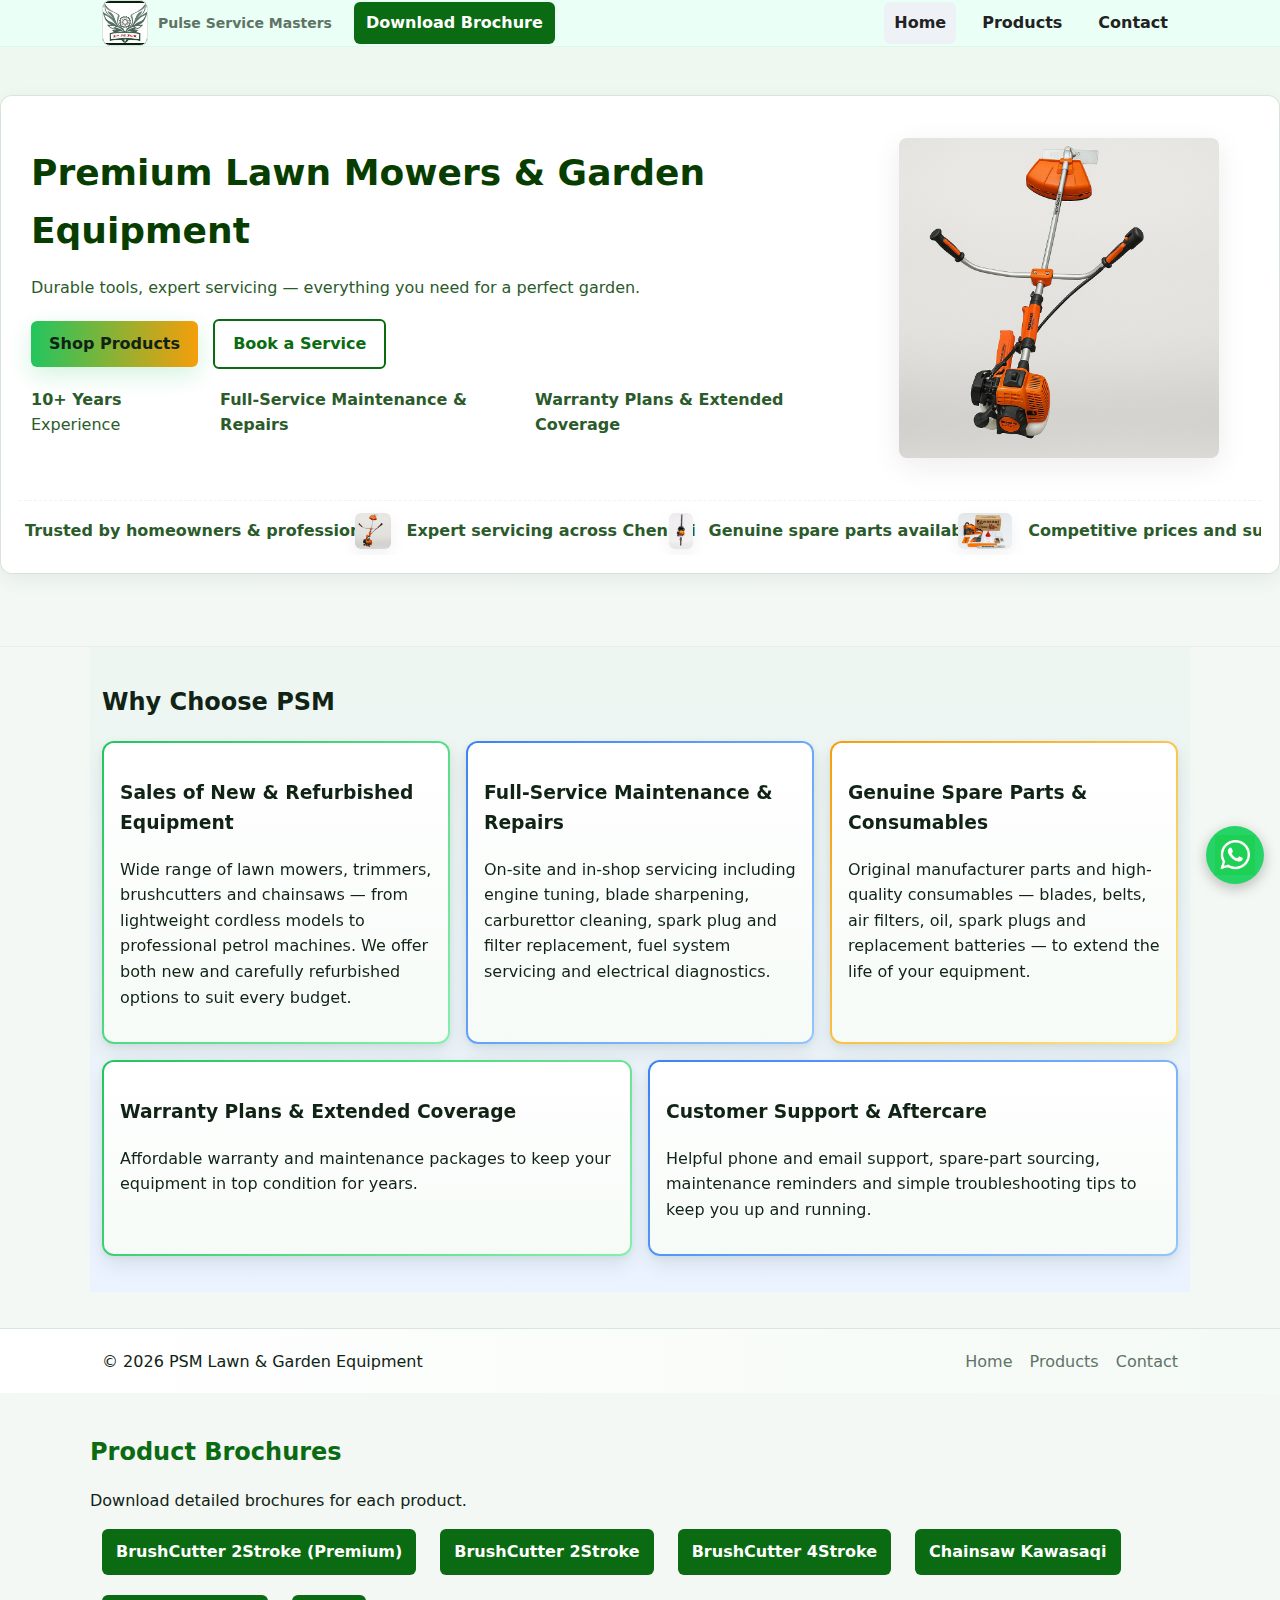
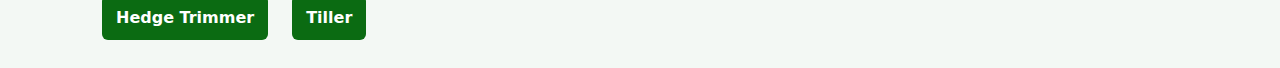
<file: index.html>
<!DOCTYPE html>

<html lang="en">
<head>
<meta charset="utf-8"/>
<meta content="width=device-width, initial-scale=1.0" name="viewport"/>
<title>PSM Lawn &amp; Garden Equipment | Home</title>
<link href="css/styles.css" rel="stylesheet"/>
</head>
<body class="page-surface page-home">
<header class="site-header">
<div class="container header-inner">
<div class="brand">
    <a class="logo" href="index.html"><img  src="assets/psm-logo.png" alt="PSM logo"/ loading="lazy"></a>
    <span class="tagline brand-name">Pulse Service Masters</span>
  
    <a class="btn btn-brochure" href="#brochures" download>Download Brochure</a>
  </div>
<button aria-label="Toggle navigation" class="nav-toggle" id="navToggle">☰</button>
<nav class="site-nav" id="siteNav">
<a class="active" href="index.html">Home</a>
<a href="products.html">Products</a>
<a href="contact.html">Contact</a>
</nav>
</div>
</header>

<!-- BEGIN: HERO SECTION ADDED BY CHATGPT -->
<section class="hero">
  <div class="container hero-box">
    <div class="hero-inner">
      <div class="hero-copy">
        <h1>Premium Lawn Mowers &amp; Garden Equipment</h1>
        <p class="lead">Durable tools, expert servicing — everything you need for a perfect garden.</p>
        <div class="hero-ctas">
          <a class="btn btn-primary" href="products.html">Shop Products</a>
          <a class="btn btn-outline" href="contact.html">Book a Service</a>
        </div>
        <ul class="hero-features">
          <li><strong>10+ Years</strong> Experience</li>
          <li><strong>Full-Service Maintenance &amp; Repairs</strong></li>
          <li><strong>Warranty Plans &amp; Extended Coverage</strong></li>
        </ul>
      </div>
      <div class="hero-media">
        <div class="hero-rotator-wrap" aria-live="polite">
          <a id="heroRotatorLink" href="product-brushcutter-2s.html" target="_self" rel="noopener">
            <img id="heroRotator" class="hero-image" src="assets/brushcutter-2s.png" alt="Featured product" loading="lazy"/>
          </a>
        </div>
      </div>
    </div>
    <div class="hero-marquee-wrap">
      <div class="hero-marquee" id="heroMarquee" role="region" aria-label="Highlights">
        <div class="marquee-item">
          <span>Trusted by homeowners &amp; professionals</span>
        </div>
        <div class="marquee-item">
          <img src="assets/brushcutter-2s.png" alt="Brushcutter" loading="lazy"/><span>Expert servicing across Chennai</span>
        </div>
        <div class="marquee-item">
          <img src="assets/hedge-trimmer.png" alt="Hedge trimmer" loading="lazy"/><span>Genuine spare parts available</span>
        </div>
        <div class="marquee-item">
          <img src="assets/chainsaw.png" alt="Chainsaw" loading="lazy"/><span>Competitive prices and support</span>
        </div>
      </div>
    </div>
  </div>
</section>
<!-- END: HERO SECTION ADDED BY CHATGPT -->

<main>
<section class="highlights container section-3">
<h2>Why Choose PSM</h2>
<div class="grid-3">
<div class="card">
<h3>Sales of New &amp; Refurbished Equipment</h3>
<p>Wide range of lawn mowers, trimmers, brushcutters and chainsaws — from lightweight cordless models to professional petrol machines. We offer both new and carefully refurbished options to suit every budget.</p>
</div>
<div class="card">
<h3>Full-Service Maintenance &amp; Repairs</h3>
<p>On-site and in-shop servicing including engine tuning, blade sharpening, carburettor cleaning, spark plug and filter replacement, fuel system servicing and electrical diagnostics.</p>
</div>
<div class="card">
<h3>Genuine Spare Parts &amp; Consumables</h3>
<p>Original manufacturer parts and high-quality consumables — blades, belts, air filters, oil, spark plugs and replacement batteries — to extend the life of your equipment.</p>
</div>
</div>
<div class="grid-2" style="margin-top:16px;">
<div class="card">
<h3>Warranty Plans &amp; Extended Coverage</h3>
<p>Affordable warranty and maintenance packages to keep your equipment in top condition for years.</p>
</div>
<div class="card">
<h3>Customer Support &amp; Aftercare</h3>
<p>Helpful phone and email support, spare-part sourcing, maintenance reminders and simple troubleshooting tips to keep you up and running.</p>
</div>
</div>
</section>
</main>
<footer class="site-footer">
<div class="container footer-inner">
<div>© <span id="year"></span> PSM Lawn &amp; Garden Equipment</div>
<nav>
<a href="index.html">Home</a>
<a href="products.html">Products</a>
<a href="contact.html">Contact</a>
</nav>
</div>
</footer>
<script src="js/script.js"></script>

<section id="brochures" class="brochures container">
  <h2>Product Brochures</h2>
  <p>Download detailed brochures for each product.</p>
  <div class="brochure-grid">
  <div class="brochure-item"><a class="btn btn-brochure" href="assets/PSM_BrushCutter_2Stroke_Premium.pdf" download>BrushCutter 2Stroke (Premium)</a></div>
  <div class="brochure-item"><a class="btn btn-brochure" href="assets/PSM_BrushCutter_2Stroke.pdf" download>BrushCutter 2Stroke</a></div>
  <div class="brochure-item"><a class="btn btn-brochure" href="assets/PSM_BrushCutter_4Stroke.pdf" download>BrushCutter 4Stroke</a></div>
  <div class="brochure-item"><a class="btn btn-brochure" href="assets/PSM_Chainsaw_Kawasaqi.pdf" download>Chainsaw Kawasaqi</a></div>
  <div class="brochure-item"><a class="btn btn-brochure" href="assets/PSM_Hedge_Trimmer.pdf" download>Hedge Trimmer</a></div>
  <div class="brochure-item"><a class="btn btn-brochure" href="assets/PSM_Tiller.pdf" download>Tiller</a></div>

  </div>
</section>





<!-- WhatsApp Floating Button -->
<a href="https://wa.me/919894471387?text=Hi%20I%20would%20like%20to%20know%20more%20about%20your%20products"
   class="whatsapp-float"
   target="_blank"
   rel="noopener"
   aria-label="Chat with us on WhatsApp"><img  class="whatsapp-icon-img" src="assets/whatsapp-icon.png" alt="WhatsApp" class="whatsapp-icon-img whatsapp-icon-img" loading="lazy">
</a>


<script>
document.addEventListener('DOMContentLoaded', function(){
  // Wrap direct brochure links in .brochure-item and ensure container has .product-brochures
  var container = document.querySelector('.product-brochures') || document.getElementById('product-brochures');
  if (!container) {
    // try to find by heading text "Product Brochures"
    var headings = Array.from(document.querySelectorAll('h2,h3,h4'));
    var broHead = headings.find(h=>/brochur/i.test(h.textContent));
    if (broHead) {
      container = broHead.nextElementSibling;
      if (container && !container.classList.contains('product-brochures')) container.classList.add('product-brochures');
    }
  } else {
    container.classList.add('product-brochures');
  }
  if (container) {
    var links = Array.from(container.querySelectorAll('a'));
    links.forEach(function(a){
      if (!a.classList.contains('brochure-link')) a.classList.add('brochure-link');
      if (!a.closest('.brochure-item')) {
        var wrap = document.createElement('div'); wrap.className='brochure-item';
        a.parentNode.insertBefore(wrap, a);
        wrap.appendChild(a);
        // add caption if missing
        if (!wrap.querySelector('.brochure-caption')) {
          var cap = document.createElement('div'); cap.className='brochure-caption';
          cap.textContent = a.getAttribute('data-caption') || 'PSM — Pulse Service Masters';
          wrap.appendChild(cap);
        }
      }
    });
  }

  // Ensure external links that open in new tab have rel attributes
  document.querySelectorAll('a[target="_blank"]').forEach(function(el){ if(!el.rel) el.rel='noopener noreferrer'; });

});
</script>

</body>
</html>
</file>
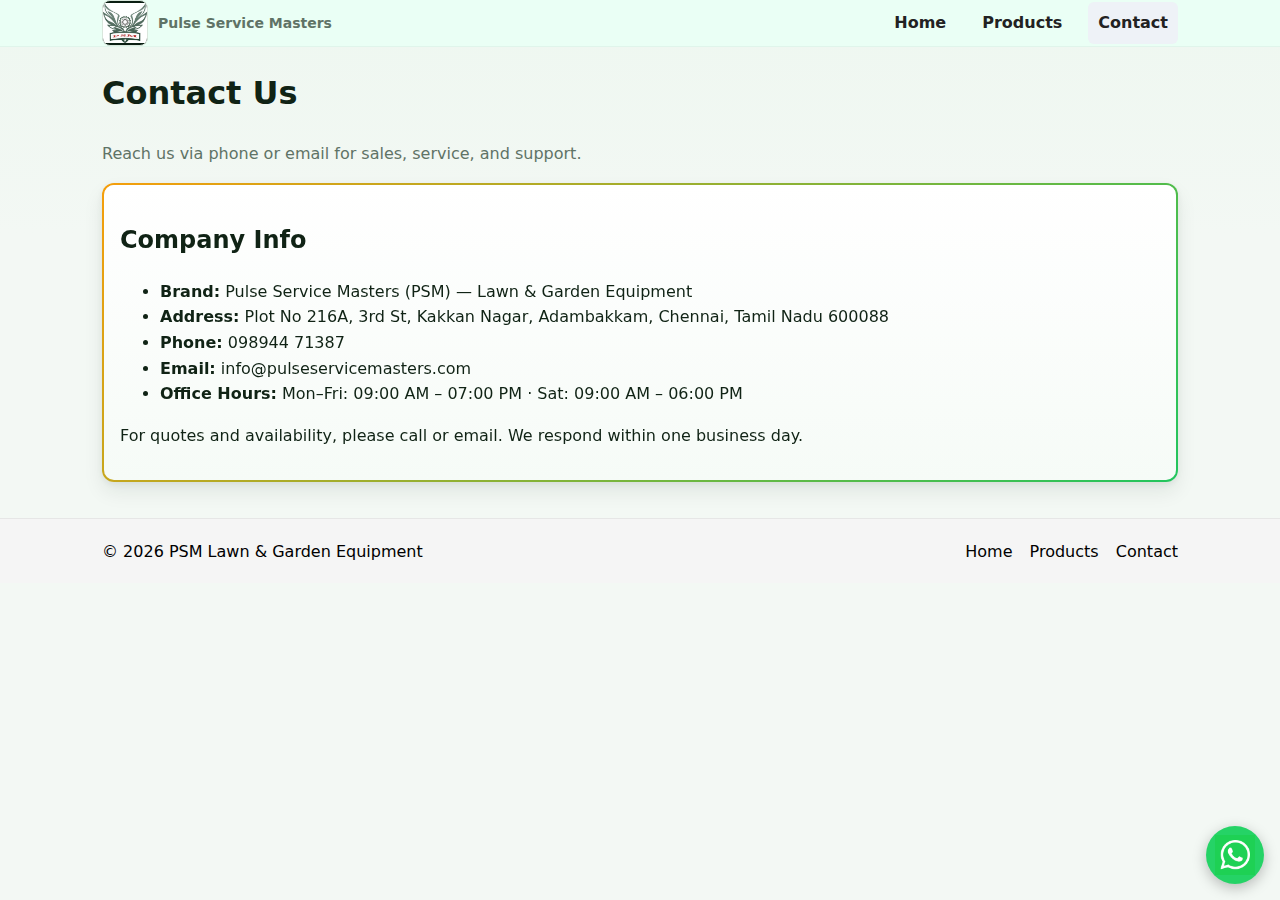
<file: contact.html>
<!DOCTYPE html>

<html lang="en">
<head>
<meta charset="utf-8"/>
<meta content="width=device-width, initial-scale=1.0" name="viewport"/>
<title>PSM Lawn &amp; Garden Equipment | Contact</title>
<link href="css/styles.css" rel="stylesheet"/>
</head>
<body class="page-surface page-contact">
<header class="site-header">
<div class="container header-inner">
<div class="brand">
<a class="logo" href="index.html"><img alt="PSM logo" data-img-base="assets/psm-logo" src="assets/psm-logo.png"/></a>
<span class="tagline brand-name">Pulse Service Masters</span>
</div>
<button aria-label="Toggle navigation" class="nav-toggle" id="navToggle">☰</button>
<nav class="site-nav" id="siteNav">
<a href="index.html">Home</a>
<a href="products.html">Products</a>
<a class="active" href="contact.html">Contact</a>
</nav>
</div>
</header>
<main class="container">
<h1>Contact Us</h1>
<p class="page-intro">Reach us via phone or email for sales, service, and support.</p>
<section class="card">
<h2>Company Info</h2>
<ul class="contact-list">
<li><strong>Brand:</strong> Pulse Service Masters (PSM) — Lawn &amp; Garden Equipment</li>
<li><strong>Address:</strong> Plot No 216A, 3rd St, Kakkan Nagar, Adambakkam, Chennai, Tamil Nadu 600088</li>
<li><strong>Phone:</strong> 098944 71387</li>
<li><strong>Email:</strong> info@pulseservicemasters.com</li>
<li><strong>Office Hours:</strong> Mon–Fri: 09:00 AM – 07:00 PM · Sat: 09:00 AM – 06:00 PM</li>
</ul>
<p>For quotes and availability, please call or email. We respond within one business day.</p>
</section>
</main>
<footer class="site-footer">
<div class="container footer-inner">
<div>© <span id="year"></span> PSM Lawn &amp; Garden Equipment</div>
<nav>
<a href="index.html">Home</a>
<a href="products.html">Products</a>
<a href="contact.html">Contact</a>
</nav>
</div>
</footer>
<script src="js/script.js"></script>

<!-- WhatsApp Floating Button -->
<a href="https://wa.me/919894471387?text=Hi%20I%20would%20like%20to%20know%20more%20about%20your%20products"
   class="whatsapp-float"
   target="_blank"
   rel="noopener"
   aria-label="Chat with us on WhatsApp">
    <img src="assets/whatsapp-icon.png" alt="WhatsApp" class="whatsapp-icon-img">
</a>

</body>
</html>
</file>
<file: css/styles.css>
/* HERO SECTION STYLES ADDED BY CHATGPT */
.hero{
  padding: 48px 0;
  background: linear-gradient(180deg, #f6fbf2 0%, #ffffff 100%);
  border-bottom: 1px solid rgba(0,0,0,0.04);
}
.hero-inner{
  display:flex;
  gap:28px;
  align-items:center;
  justify-content:space-between;
  padding: 24px 12px;
}
.hero-copy{
  flex:1 1 60%;
}
.hero-copy h1{
  font-size:36px;
  margin:0 0 12px 0;
  color:#083d00;
}
.hero-copy .lead{
  font-size:16px;
  margin-bottom:18px;
  color:#2b5b2b;
}
.hero-ctas .btn{
  display:inline-block;
  padding:10px 18px;
  border-radius:6px;
  margin-right:10px;
  text-decoration:none;
  font-weight:600;
}
.btn-primary{
  background:#0b6b12;
  color:#fff;
}
.btn-outline{
  border:2px solid #0b6b12;
  color:#0b6b12;
  background:transparent;
}
.hero-features{
  list-style:none;
  padding:0;
  margin-top:18px;
  display:flex;
  gap:18px;
  font-size:14px;
  color:#335c33;
}
.hero-media{
  flex: 0 0 320px;
  text-align:center;
}
.hero-image{
  max-width:100%;
  height:auto;
  border-radius:8px;
  box-shadow: 0 8px 30px rgba(6,30,6,0.08);
}

/* Responsive */
@media (max-width:900px){
  .hero-inner{flex-direction:column; text-align:center;}
  .hero-media{order:-1; width:80%; margin-bottom:12px;}
  .hero-copy h1{font-size:28px;}
}
/* END HERO STYLES */



/* Plain static full-width header with mint background and correct alignment */
.site-header {
    position: sticky;
    top: 0;
    z-index: 50;
    background: #eafff5 !important;
    box-shadow: none !important;
    transform: none !important;
    border-bottom: 1px solid rgba(0,0,0,0.04);
    backdrop-filter: none;
    -webkit-backdrop-filter: none;
}

/* Neutral ::after removed to avoid any ground shadow */
/* Ensure header inner is centered and aligned */
.header-inner {
    max-width: 1200px;
    margin: 0 auto;
    width: calc(100% - 40px);
    background: transparent !important;
    padding: 12px 20px;
    display: flex;
    align-items: center;
    justify-content: space-between;
    box-shadow: none !important;
    transform: none !important;
}

/* Brand on the left */
.brand {
    display: flex;
    align-items: center;
    gap: 12px;
}

/* Navigation aligned to the right */
.site-nav {
    display: flex;
    align-items: center;
    gap: 18px;
    margin-left: auto;
}

/* Nav links */
.site-nav a {
    margin: 0;
    padding: 6px 0;
    color: #222 !important;
    text-decoration: none;
    font-weight: 600;
}

/* Hide mobile toggle on desktop */
.nav-toggle { display: none; }

/* Responsive behavior */
@media (max-width: 820px) {
    .nav-toggle { display: inline-block; }
    .site-nav { display: none; }
    .site-nav.open { display: flex; flex-direction: column; gap: 8px; margin-top: 10px; }
    .header-inner { width: calc(100% - 24px); }
}
/* Ensure the brand (logo + name) stays on the left */
.brand {
    display: flex;
    align-items: center;
    gap: 12px;
}

/* Ensure nav-toggle (mobile) sits at right and doesn't shift desktop layout */
.nav-toggle {
    display: none;
}

/* Responsive: show toggle on small screens */
@media (max-width: 820px) {
    .nav-toggle { display: inline-block; }
    .site-nav { display: none; }
    .site-nav.open { display: flex; flex-direction: column; gap: 8px; margin-top: 10px; }

}
/* Ensure full-width header hover is handled here (subtle lift) */



html, body {
	margin: 0;
	padding: 0;
	background: var(--bg);
	color: var(--text);
	font-family: ui-sans-serif, system-ui, -apple-system, Segoe UI, Roboto, Helvetica, Arial, "Apple Color Emoji", "Segoe UI Emoji";
	line-height: 1.6;
}

.container {
	max-width: 1100px;
	margin: 0 auto;
	padding: 0 16px;
}

.page-surface {
	background: linear-gradient(180deg, var(--page-bg), var(--bg) 40%);
}

.brand {
	display: flex;
	align-items: center;
	gap: 10px;
}
.logo {
	display: inline-flex;
	align-items: center;
	justify-content: center;
	width: 44px;
	height: 44px;
	border-radius: 8px;
	background: #0a1e12;
	border: 1px solid var(--border);
	overflow: hidden;
	text-decoration: none;
}
.logo img { display: block; width: 100%; height: 100%; object-fit: contain; }
.tagline {
	color: var(--muted);
	font-size: 14px;
}
.brand-name {
	font-weight: 700;
}
.site-nav {
	display: flex;
	gap: 16px;
}
.site-nav a {
	color: var(--text);
	text-decoration: none;
	padding: 8px 10px;
	border-radius: 6px;
}
.site-nav a:hover,
.site-nav a.active {
	background: #102a1a;
}
.nav-toggle {
	display: none;
	background: transparent;
	border: 1px solid var(--border);
	color: var(--text);
	padding: 6px 10px;
	border-radius: 6px;
}

.btn {
	display: inline-block;
	padding: 10px 16px;
	border-radius: 8px;
	text-decoration: none;
	transition: transform 0.05s ease;
}
.btn:active { transform: translateY(1px); }
.btn-primary {
	background: linear-gradient(135deg, var(--accent), var(--accent-2));
	color: #0b1020;
	font-weight: 700;
	box-shadow: 0 8px 24px rgba(59,130,246,0.25);
}
.btn-secondary {
	background: #0e1836;
	color: var(--text);
	border: 1px solid var(--border);
	box-shadow: 0 6px 18px rgba(59,130,246,0.18) inset;
}

.highlights, .featured {
	padding: 36px 0;
}
.highlights h2, .featured h2 {
	margin-top: 0;
}
.grid-3 {
	display: grid;
	grid-template-columns: repeat(3, 1fr);
	gap: 16px;
}
.grid-2 {
	display: grid;
	grid-template-columns: repeat(2, 1fr);
	gap: 16px;
}
.card {
	background: var(--card);
	border: 1px solid var(--border);
	border-radius: 12px;
	padding: 16px;
	box-shadow: 0 10px 28px rgba(0,0,0,0.35), 0 0 0 1px rgba(52,211,153,0.08) inset;
}
.product-tile, .card.product-card {
	background: var(--card);
	border: 1px solid var(--border);
	border-radius: 12px;
	text-decoration: none;
	color: var(--text);
}
.product-tile:hover, .card.product-card:hover {
	box-shadow: 0 0 0 2px var(--accent-2), 0 12px 30px rgba(59,130,246,0.18);
	transform: translateY(-1px);
}
.tile-img, .card-media, .product-media {
	background: #102a1a;
	border-bottom: 1px solid var(--border);
	border-radius: 10px 10px 0 0;
	height: 160px;
	display: flex;
	align-items: center;
	justify-content: center;
	color: var(--muted);
	font-size: 12px;
}
.tile-img img, .card-media img, .product-media img { width: 100%; height: 100%; object-fit: contain; }
.product-tile h3, .card-body h3 {
	margin: 12px 0 4px;
}
.cta-center {
	text-align: center;
	margin-top: 16px;
}

.page-intro {
	color: var(--muted);
	margin-top: 0;
}
.products-grid .price-row {
	display: flex;
	justify-content: space-between;
	color: var(--muted);
	font-size: 14px;
	margin-top: 8px;
}
.card.product-card {
	box-shadow: 0 6px 16px rgba(0,0,0,0.25);
}
.product-page .product {
	display: grid;
	grid-template-columns: 1fr 1fr;
	gap: 16px;
	margin-bottom: 16px;
}
.product-page .product-info h1 {
	margin: 0 0 4px;
}
.muted {
	color: var(--muted);
}
.price-panel {
	display: grid;
	grid-template-columns: 1fr;
	gap: 4px;
	margin: 12px 0 16px;
	padding: 10px 12px;
	background: #0f1a38;
	border: 1px dashed var(--border);
	border-radius: 8px;
	box-shadow: 0 4px 14px rgba(0,0,0,0.25) inset;
}
.spec-list {
	padding-left: 18px;
}
.breadcrumb {
	margin: 12px 0;
	font-size: 14px;
	color: var(--muted);
}
.breadcrumb a { color: var(--text); text-decoration: none; }
.breadcrumb a:hover { text-decoration: underline; }

.site-footer {
	border-top: 1px solid var(--border);
	margin-top: 36px;
	background: var(--page-panel);
}
.footer-inner {
	display: flex;
	align-items: center;
	justify-content: space-between;
	min-height: 64px;
}
.footer-inner nav a {
	color: var(--muted);
	text-decoration: none;
	margin-left: 12px;
}
.footer-inner nav a:hover { color: var(--text); }

.placeholder {
	background-image:
		radial-gradient(circle at 20% 20%, #0d1736, transparent 40%),
		radial-gradient(circle at 80% 0%, #0a1330, transparent 40%);
}

/* Home carousel */
.carousel {
	position: relative;
	overflow: hidden;
}






@media (max-width: 900px) {
	
}
@media (max-width: 640px) {
	
}

/* Per-page background accents */
body.page-home .hero { background:
	radial-gradient(800px 300px at 10% -20%, rgba(59,130,246,0.32), transparent 40%),
	radial-gradient(800px 300px at 90% -20%, rgba(249,115,22,0.32), transparent 40%);}
body.page-products .hero, body.page-products .site-footer { background: #112a1b; }
body.page-contact .hero, body.page-contact .site-footer { background: #10271a; }

/* Section color variations */
.section-1 { background: linear-gradient(180deg, #0e2417, transparent); }
.section-2 { background: linear-gradient(180deg, #0c2116, transparent); }
.section-3 { background: linear-gradient(180deg, #0b1f14, transparent); }

@media (max-width: 900px) {
	.grid-3 { grid-template-columns: 1fr 1fr; }
	.product-page .product { grid-template-columns: 1fr; }
}
@media (max-width: 640px) {
	.grid-3, .grid-2 { grid-template-columns: 1fr; }
	.site-nav {
		display: none;
		position: absolute;
		top: 64px;
		left: 0;
		right: 0;
		background: var(--panel);
		border-bottom: 1px solid var(--border);
		padding: 8px 16px 16px;
	}
	.site-nav.open { display: grid; gap: 8px; }
	.nav-toggle { display: inline-block; }
}

/* =========================
   Light Theme Overrides
   ========================= */
:root {
	/* Nature-inspired light theme (sage + leaf + warm accent) */
	--bg: #f3f8f4;           /* soft sage background */
	--panel: #ffffff;        /* panels remain white for contrast */
	--muted: #5f7366;        /* muted leaf slate */
	--text: #102315;         /* deep leaf text */
	--accent: #22c55e;       /* leaf green */
	--accent-2: #f59e0b;     /* warm amber/orange */
	--card: #ffffff;         /* cards */
	--border: #d9e6dc;       /* light greenish border */
	--page-bg: #eef7f0;      /* gradient start */
	--page-panel: #ffffff;   /* footer/header */
}
.site-nav a:hover,
.site-nav a.active { background: #eef2f7; }
.hero {
	background:
		radial-gradient(900px 340px at 12% -20%, rgba(34,197,94,0.20), transparent 45%),
		radial-gradient(900px 340px at 88% -20%, rgba(245,158,11,0.18), transparent 45%);
}
.btn-primary {
	background: linear-gradient(135deg, var(--accent), var(--accent-2));
	color: #102315;
	box-shadow: 0 8px 24px rgba(34,197,94,0.20);
}
.btn-secondary {
	background: #ffffff;
	color: var(--text);
	border: 1px solid var(--border);
	box-shadow: none;
}
.card { box-shadow: 0 4px 16px rgba(2, 6, 23, 0.06); }
.tile-img, .card-media, .product-media {
	background: #f0f6f2;
	padding: 12px;
}
.card.product-card { box-shadow: 0 6px 16px rgba(2, 6, 23, 0.08); }
.price-panel { background: #edf5ef; }
.placeholder {
	background-image:
		radial-gradient(circle at 20% 20%, #e6f3ea, transparent 40%),
		radial-gradient(circle at 80% 0%, #eaf6ee, transparent 40%);
}

.section-1 { background: linear-gradient(180deg, #ffffff, transparent); }
.section-2 { background: linear-gradient(180deg, #f3f8f4, transparent); }
.section-3 { background: linear-gradient(180deg, #eef6f1, transparent); }

/* =========================
   Product media sizing
   ========================= */
.tile-img, .card-media { height: 220px; }
.product-media { height: 320px; }
.tile-img img, .card-media img, .product-media img {
	width: auto;
	height: 100%;
	max-width: 100%;
	object-fit: contain;
}
/* Home carousel: large, but keep full product visible with dynamic blurred bg */
.featured .tile-img { height: 280px; padding: 8px; }
.featured .tile-img img { width: auto !important; height: 100% !important; object-fit: contain !important; }

/* Dynamic background and watermark for product tiles */
.tile-img {
	position: relative;
	overflow: hidden;
	isolation: isolate;
}
.card-media, .product-media {
	position: relative;
	overflow: hidden;
	isolation: isolate;
}
.tile-img::before {
	content: "";
	position: absolute;
	inset: -20%;
	background-image: var(--bg, none);
	background-size: cover;
	background-position: center;
	filter: blur(20px);
	opacity: 0.45;
	z-index: 0;
	transform: scale(1.1);
}
.card-media::before, .product-media::before {
	content: "";
	position: absolute;
	inset: -20%;
	background-image: var(--bg, none);
	background-size: cover;
	background-position: center;
	filter: blur(20px);
	opacity: 0.40;
	z-index: 0;
	transform: scale(1.1);
}
.tile-img > img {
	position: relative;
	z-index: 1;
}
.card-media > img, .product-media > img {
	position: relative;
	z-index: 1;
}
@media (max-width: 900px) {
	.tile-img, .card-media { height: 200px; }
	.product-media { height: 280px; }
}
@media (max-width: 640px) {
	.tile-img, .card-media { height: 180px; }
	.product-media { height: 240px; }
}

/* =========================
   3D elevated card styling
   ========================= */
.card,
.product-tile,
.card.product-card {
	position: relative;
	border: 2px solid transparent;
	background:
		linear-gradient(180deg, #ffffff, #f6fbf7) padding-box,
		linear-gradient(135deg, var(--accent-2), var(--accent)) border-box;
	box-shadow:
		0 1px 0 rgba(255,255,255,0.8) inset,
		0 10px 20px rgba(16, 35, 21, 0.08),
		0 2px 6px rgba(16, 35, 21, 0.06);
	transform-style: preserve-3d;
}
.product-tile:hover,
.card.product-card:hover,
.card:hover {
	transform: translateY(-2px);
	box-shadow:
		0 1px 0 rgba(255,255,255,0.8) inset,
		0 16px 32px rgba(16, 35, 21, 0.12),
		0 4px 10px rgba(16, 35, 21, 0.08);
}

/* Animated glitter/shimmer for buttons */
@keyframes shimmer {
	0% { background-position: 0% 50%; }
	100% { background-position: 200% 50%; }
}
.btn-primary {
	background: linear-gradient(90deg, var(--accent), var(--accent-2), var(--accent));
	background-size: 200% 200%;
	animation: shimmer 3s linear infinite;
}

/* Section-specific vibrant themes */
.site-footer {
	background-image: linear-gradient(90deg, #ffffff, #f4faf5);
}
.section-1 { background-image: linear-gradient(180deg, #ffffff, #f7fbf8); }
.section-2 { background-image: linear-gradient(180deg, #f3f8f4, #fff8ec); } /* touch of warm amber */
.section-3 { background-image: linear-gradient(180deg, #eef6f1, #eaf3ff); } /* hint of blue */

/* Alternating glitter borders for visual variety */
.featured .product-tile:nth-child(5n+1),
.products-grid .product-card:nth-child(5n+1),
.highlights .card:nth-child(5n+1) {
	background:
		linear-gradient(180deg, #ffffff, #f6fbf7) padding-box,
		linear-gradient(135deg, #22c55e, #86efac) border-box;
}
.featured .product-tile:nth-child(5n+2),
.products-grid .product-card:nth-child(5n+2),
.highlights .card:nth-child(5n+2) {
	background:
		linear-gradient(180deg, #ffffff, #f6fbf7) padding-box,
		linear-gradient(135deg, #3b82f6, #93c5fd) border-box;
}
.featured .product-tile:nth-child(5n+3),
.products-grid .product-card:nth-child(5n+3),
.highlights .card:nth-child(5n+3) {
	background:
		linear-gradient(180deg, #ffffff, #f6fbf7) padding-box,
		linear-gradient(135deg, #f59e0b, #fde68a) border-box;
}
.featured .product-tile:nth-child(5n+4),
.products-grid .product-card:nth-child(5n+4),
.highlights .card:nth-child(5n+4) {
	background:
		linear-gradient(180deg, #ffffff, #f6fbf7) padding-box,
		linear-gradient(135deg, #ec4899, #f9a8d4) border-box;
}
.featured .product-tile:nth-child(5n),
.products-grid .product-card:nth-child(5n),
.highlights .card:nth-child(5n) {
	background:
		linear-gradient(180deg, #ffffff, #f6fbf7) padding-box,
		linear-gradient(135deg, #06b6d4, #67e8f9) border-box;
}

/* Spec badges under product tiles */
.spec-badges {
	display: flex;
	gap: 8px;
	flex-wrap: wrap;
	margin-top: 8px;
}
.spec-badges .badge {
	background: #ffffff;
	border: 1px solid var(--border);
	color: var(--muted);
	font-size: 12px;
	padding: 2px 8px;
	border-radius: 999px;
	box-shadow: 0 1px 2px rgba(16, 35, 21, 0.06);
}





/* Page-specific footer overrides so products/contact use light footer like home */
body.page-products .site-footer,
body.page-contact .site-footer {
    background-color: #f5f5f5 !important;
    color: #000 !important;
    border-top: 1px solid rgba(0,0,0,0.06);
}
body.page-products .site-footer a,
body.page-contact .site-footer a {
    color: #000 !important;
}
body.page-products .site-footer img,
body.page-contact .site-footer img {
    filter: none !important;
    opacity: 1 !important;
}




/* HERO CAROUSEL & MARQUEE STYLES ADDED BY CHATGPT (IMPROVED) */


 /* hide non-active slides */


/* Ensure carousel images do not overflow their container */


.hero-marquee-wrap{ width:100%; overflow:hidden; margin-top:18px; padding:12px 0 0 0; border-top:1px dashed rgba(6,30,6,0.06); position:relative; z-index:5; background:transparent;}
.hero-marquee{ display:flex; gap:28px; align-items:center; animation:marquee 18s linear infinite; white-space:nowrap;}
.marquee-item{ display:flex; gap:10px; align-items:center; padding-right:20px; min-width:260px; background:rgba(255,255,255,0.0); border-radius:6px;}
.marquee-item img{ height:40px; width:auto; border-radius:6px; box-shadow:0 6px 18px rgba(0,0,0,0.06);}
.marquee-item span{ font-weight:600; color:#2b5b2b; margin-left:6px;}

/* smoother marquee animation: translate full width */
@keyframes marquee{
  0%{ transform:translateX(0%); }
  100%{ transform:translateX(-50%); }
}
/* pause marquee on hover */
.hero-marquee-wrap:hover .hero-marquee{ animation-play-state:paused; }
/* responsive tweaks */
@media (max-width:900px){
  
  .marquee-item{ min-width:200px; gap:8px; }
}
/* END HERO CAROUSEL & MARQUEE STYLES (IMPROVED) */







/* Adjusted hero carousel inserted into hero-media */



.hero-features li{ font-size:16px; color:#2b5b2b; }
@media (max-width:900px){
  
  .hero-features li{ font-size:14px; }
}



/* Simple hero carousel styles */





/* Layout tightening and hero image fit improvements added by CHATGPT */
.container{ max-width:1100px; margin-left:auto; margin-right:auto; padding-left:16px; padding-right:16px; box-sizing:border-box; }
.page-surface, body { margin:0; padding:0; }
.hero-inner.container{ display:flex; gap:24px; align-items:center; justify-content:space-between; padding:18px 0; }
.hero-copy{ flex:1 1 55%; }
.hero-media, 



.hero-features li{ font-size:16px; margin-bottom:6px; }
@media (max-width:900px){
  .hero-inner.container{ flex-direction:column; text-align:center; }
  .hero-media, 
  .hero-copy{ width:100%; }
  .container{ padding-left:12px; padding-right:12px; }
  .hero-features li{ font-size:15px; }
}



/* Fix: constrain hero carousel image height and alignment */




.hero-media{ display:flex; align-items:center; justify-content:center; }
/* Ensure hero inner doesn't have excessive side padding */
.hero-inner.container{ padding-left:12px; padding-right:12px; }
/* tighten overall container for small screens */
.container{ max-width:1100px; padding-left:12px; padding-right:12px; box-sizing:border-box; }







/* Display all carousel images in a horizontal row (show all products) */






/* ensure hero-media layout */
.hero-media { display:flex; align-items:center; justify-content:center; gap:16px; }
@media (max-width:900px) {
  
  
  
}



/* Proper single-item hero carousel styles */











@media (max-width:900px){
  
  
  
}



/* Robust sliding carousel: slide left-to-right, fallback to fade */







/* Controls and dots */

 




/* Responsive */
@media (max-width:900px){
  
  
  
}



/* Ensure carousel images are clickable and look interactive */






/* Override: enforce single-item absolute-positioned carousel slides */









/* Single-image fading rotator styles */
.hero-rotator-wrap{ display:flex; align-items:center; justify-content:center; width:100%; max-width:420px; margin:0 auto; }
.hero-image{ max-width:100%; max-height:320px; width:auto; height:auto; object-fit:contain; border-radius:8px; box-shadow: 0 8px 30px rgba(6,30,6,0.08); transition: opacity 600ms ease; display:block; }
.hero-image{ cursor: pointer; }
@media (max-width:900px){
  .hero-rotator-wrap{ max-width:100%; }
  .hero-image{ max-height:220px; }
}



/* Hero box with border and contained marquee - added for layout and cross-browser compatibility */
.hero-box{
  border: 1px solid rgba(15, 68, 15, 0.08);
  background-clip: padding-box;
  background-color: #ffffff;
  border-radius: 12px;
  padding: 18px;
  box-shadow: 0 6px 20px rgba(6,30,6,0.06);
  box-sizing: border-box;
  margin-bottom: 24px;
  width: 100%;
  -webkit-font-smoothing:antialiased;
  -moz-osx-font-smoothing:grayscale;
  overflow: hidden; /* ensure marquee doesn't overflow */
}

/* Ensure hero-inner's children respect the box (no overflow) */
.hero-box .hero-inner{ display:flex; align-items:center; justify-content:space-between; gap:20px; flex-wrap:wrap; box-sizing:border-box; }
/* Make sure hero copy and media stack nicely on small screens */
.hero-box .hero-copy{ flex:1 1 52%; min-width:240px; box-sizing:border-box; }
.hero-box .hero-media{ flex:0 0 380px; max-width:380px; box-sizing:border-box; }

/* Marquee should stay inside hero-box */
.hero-box .hero-marquee-wrap{ width:100%; box-sizing:border-box; padding-top:12px; margin-top:12px; border-top:1px dashed rgba(6,30,6,0.06); overflow:hidden; }

.hero-box .hero-marquee{ display:flex; gap:22px; align-items:center; animation:marquee 18s linear infinite; white-space:nowrap; padding-bottom:6px; }
.hero-box .marquee-item{ display:flex; gap:10px; align-items:center; padding-right:20px; min-width:200px; box-sizing:border-box; }
.hero-box .marquee-item img{ height:36px; width:auto; border-radius:6px; display:block; }
/* Pause on hover */
.hero-box .hero-marquee-wrap:hover .hero-marquee{ animation-play-state:paused; }

/* Accessibility & cross-browser fixes */
.hero-box img{ -webkit-user-drag: none; user-select: none; }
.hero-box a{ -webkit-tap-highlight-color: rgba(0,0,0,0.1); }
/* Ensure no horizontal scrollbar by default */
.hero-box, .hero-box *{ max-width:100%; }

/* Responsive adjustments */
@media (max-width:900px){
  .hero-box{ padding:12px; }
  .hero-box .hero-media{ max-width:100%; flex-basis:100%; }
  .hero-box .hero-copy{ flex-basis:100%; text-align:center; }
  .hero-box .hero-marquee{ gap:12px; }
  .hero-box .marquee-item{ min-width:150px; }
}



/* Fix: marquee alignment on mobile and cross-browser tweaks */
.hero-box .hero-marquee { justify-content: center; align-items: center; animation: marquee 18s linear infinite; }
.hero-box .marquee-item { min-width: 140px; display:inline-flex; align-items:center; justify-content:flex-start; }
@media (max-width:900px){
  .hero-box .hero-marquee { gap:12px; animation-duration: 14s; }
  .hero-box .marquee-item { min-width:120px; padding-right:12px; }
  .hero-box .marquee-item img { height:28px; }
  .hero-box .hero-marquee-wrap { padding-left:8px; padding-right:8px; }
  .hero-box .hero-marquee { justify-content:flex-start; } /* allow scroll within box on small screens */
  .hero-box .hero-marquee-wrap { overflow-x:auto; -webkit-overflow-scrolling:touch; }
}



/* Brochure button styling */
.btn-brochure{ display:inline-block; background:#0b6b12; color:#fff; padding:8px 12px; border-radius:6px; text-decoration:none; margin-left:12px; font-weight:600; }
.btn-brochure:hover{ background:#0a5c0f; }
@media (max-width:900px){ .btn-brochure{ display:block; margin:12px auto 0; } }



/* Brochures grid styling */
.brochures{ padding:20px 0; }
.brochures h2{ margin-bottom:8px; color:#0b6b12; }
.brochure-grid{ display:flex; flex-wrap:wrap; gap:12px; align-items:flex-start; }
.brochure-item .btn-brochure{ background:#0b6b12; color:#fff; padding:10px 14px; border-radius:6px; text-decoration:none; display:inline-block; }
.brochure-item .btn-brochure:hover{ background:#08560f; }
@media (max-width:900px){
  .brochure-grid{ flex-direction:column; }
  .brochure-item .btn-brochure{ width:100%; text-align:center; }
}



/* WhatsApp floating button */
.whatsapp-float {
  position: fixed;
  right: 16px;
  bottom: 16px;
  width: 58px;
  height: 58px;
  border-radius: 50%;
  background: #25D366;
  box-shadow: 0 4px 14px rgba(0,0,0,0.25);
  display: flex;
  align-items: center;
  justify-content: center;
  z-index: 9999;
  transition: 0.2s ease;
}
.whatsapp-float:hover {
  transform: scale(1.08);
  background: #1ebe5b;
}
.whatsapp-icon-img {
  width: 32px;
  height: 32px;
}
@media (max-width: 600px){
  .whatsapp-float{ right:12px; bottom:12px; width:52px; height:52px;}
  .whatsapp-icon-img{ width:28px; height:28px;}
}

/* Inline WhatsApp button */
.btn-whatsapp {
  display: inline-block;
  background: #25D366;
  color: #fff;
  padding: 10px 18px;
  border-radius: 999px;
  font-weight: 600;
  text-decoration: none;
  font-size: 15px;
  box-shadow: 0 3px 10px rgba(0,0,0,0.18);
  transition: 0.2s ease;
  margin-left: 8px;
}
.btn-whatsapp:hover {
  background: #1ebe5b;
  transform: translateY(-1px);
}



/* Inline WhatsApp button for product pages */
.product-whatsapp-box {
  margin-top: 20px;
}
.btn-whatsapp-inline {
  display: inline-block;
  background: #25D366;
  color: #fff;
  padding: 12px 20px;
  border-radius: 8px;
  font-size: 16px;
  font-weight: 600;
  text-decoration: none;
  box-shadow: 0 3px 10px rgba(0,0,0,0.15);
  transition: 0.2s ease;
}
.btn-whatsapp-inline:hover {
  background: #1ebe5b;
  transform: translateY(-1px);
}



/* === Added patch: WhatsApp icon sizing and brochure grid === */
.whatsapp-icon, .whatsapp-link {
  display: inline-block;
  line-height: 0;
}
.whatsapp-icon-img {
  width: 40px;
  height: auto;
  max-height: 40px;
  display: block;
  object-fit: contain;
  vertical-align: middle;
}
@media (max-width: 480px) {
  .whatsapp-icon-img { width: 32px; max-height: 32px; }
}

/* Product brochures grid and brochure caption */
.product-brochures {
  display: grid;
  grid-template-columns: repeat(auto-fit, minmax(220px, 1fr));
  gap: 12px;
  align-items: start;
}
.brochure-item { margin-bottom: 8px; }
.brochure-link { display: inline-block; padding: 10px 12px; border: 1px solid rgba(0,0,0,0.06); border-radius: 8px; text-decoration:none; }
.brochure-link:focus, .brochure-link:hover { box-shadow: 0 4px 8px rgba(0,0,0,0.06); outline: none; }
.brochure-caption { font-size: 0.9rem; color:#333; margin-top:6px; }
</file>
